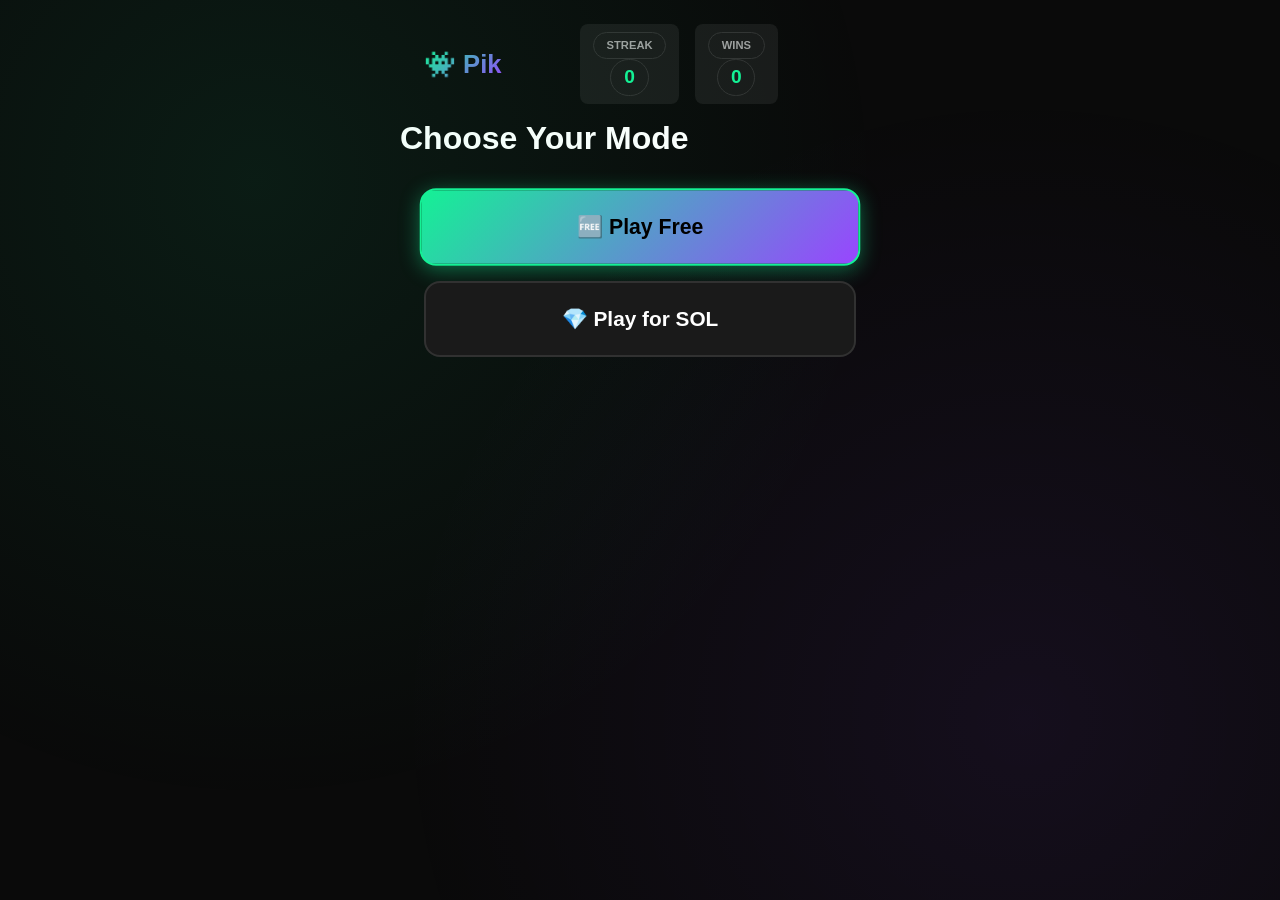
<file: index.html>
<!DOCTYPE html>
<html lang="en">
<head>
  <meta charset="UTF-8">
  <meta name="viewport" content="width=device-width, initial-scale=1.0">
  <meta http-equiv="Cache-Control" content="no-cache, no-store, must-revalidate">
  <meta http-equiv="Pragma" content="no-cache">
  <meta http-equiv="Expires" content="0">
  <title>Pik - Pro Animated Fighters</title>
  <link rel="stylesheet" href="styles.css?v=3">
  <link rel="stylesheet" href="fighting.css?v=3">
  <link rel="stylesheet" href="pro-sprites.css?v=3">
</head>
<body>
  <!-- Header -->
  <header>
    <div class="logo">👾 Pik</div>
    <div class="stats">
      <div class="stat">
        <span class="stat-label">Streak</span>
        <span class="stat-value" id="streak-count">0</span>
      </div>
      <div class="stat">
        <span class="stat-label">Wins</span>
        <span class="stat-value" id="wins-count">0</span>
      </div>
    </div>
    <div class="wallet-info" id="wallet-status"></div>
  </header>

  <!-- Mode Selection Screen -->
  <div id="mode-selection-screen" class="screen active">
    <h1>Choose Your Mode</h1>
    <div class="mode-buttons">
      <button id="mode-free" class="mode-btn active">
        🆓 Play Free
      </button>
      <button id="mode-sol" class="mode-btn">
        💎 Play for SOL
      </button>
    </div>
  </div>

  <!-- Timeframe Selection Screen -->
  <div id="timeframe-selection-screen" class="screen">
    <h2>Select Timeframe</h2>
    <div id="pool-info" class="pool-info">Free Play</div>
    <div class="timeframe-grid">
      <button class="timeframe-btn" data-minutes="1">
        <div class="time">1 min</div>
        <div class="buy-in">0.05 SOL</div>
      </button>
      <button class="timeframe-btn" data-minutes="5">
        <div class="time">5 min</div>
        <div class="buy-in">0.1 SOL</div>
      </button>
      <button class="timeframe-btn" data-minutes="15">
        <div class="time">15 min</div>
        <div class="buy-in">0.25 SOL</div>
      </button>
      <button class="timeframe-btn" data-minutes="30">
        <div class="time">30 min</div>
        <div class="buy-in">0.5 SOL</div>
      </button>
      <button class="timeframe-btn" data-minutes="60">
        <div class="time">1 hour</div>
        <div class="buy-in">1.0 SOL</div>
      </button>
    </div>
  </div>

  <!-- Coin Selection Screen -->
  <div id="coin-selection-screen" class="screen">
    <h2>Pick Your Coin</h2>
    <p class="warning">⚠️ First tap locks - no changes allowed!</p>
    <div id="coin-grid" class="coin-grid"></div>
  </div>

  <!-- Active Game Screen -->
  <div id="active-game-screen" class="screen">
    <div class="game-header">
      <h2>🐸 PEPE BATTLE 🐸</h2>
      <div id="countdown-timer" class="countdown-timer">0:00</div>
    </div>
    
    <!-- FIGHTING ARENA -->
    <div id="race-display" class="race-display"></div>
  </div>

  <!-- Results Screen -->
  <div id="results-screen" class="screen">
    <h2>RESULTS</h2>
    <div id="result-text" class="result-text"></div>
    
    <div class="rankings-container">
      <h3>Final Rankings</h3>
      <div id="rankings-list"></div>
    </div>
    
    <button id="play-again-btn" class="btn-primary">Play Again</button>
  </div>

  <script src="game.js?v=3"></script>
</body>
</html>
</file>
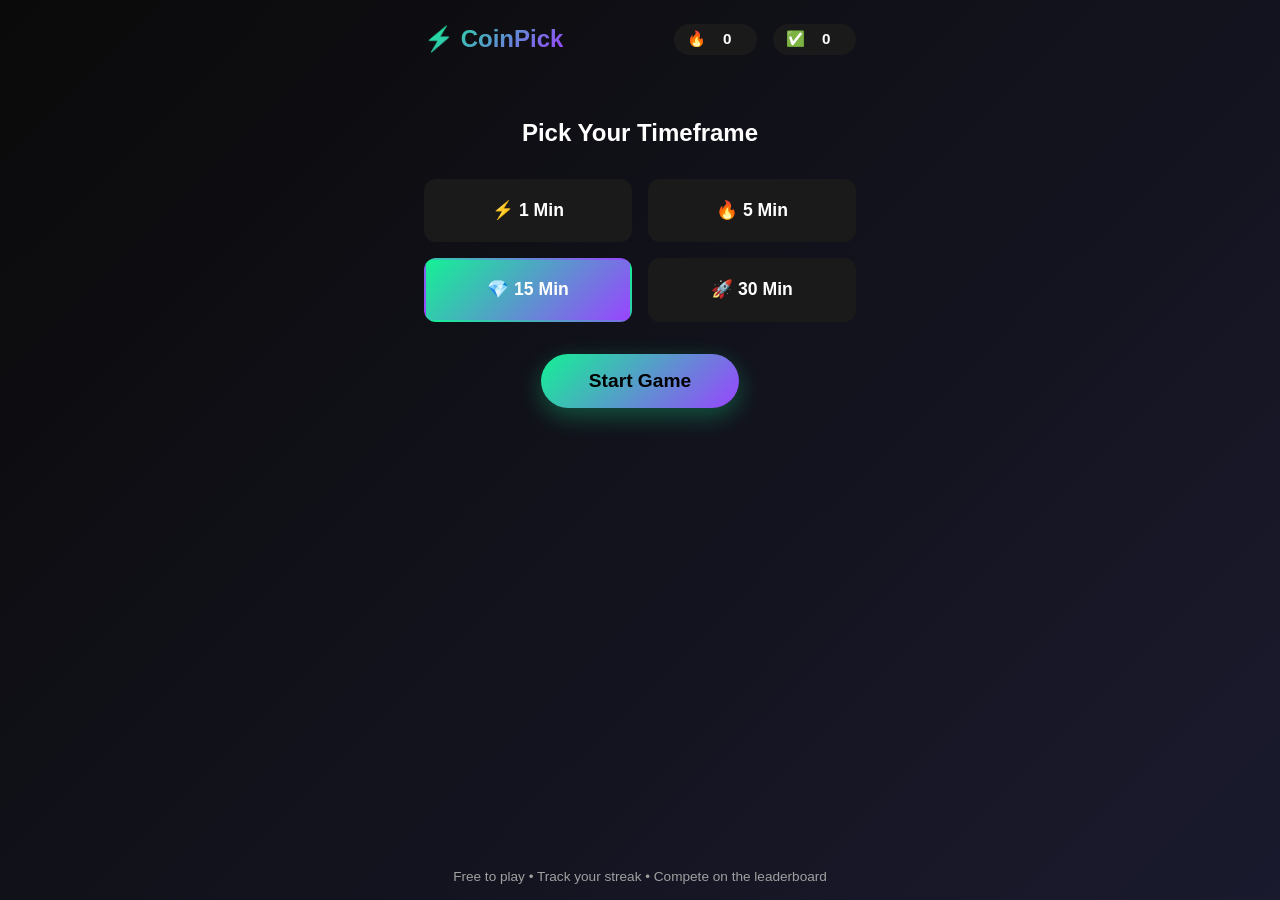
<file: public/index.html>
<!DOCTYPE html>
<html lang="en">
<head>
    <meta charset="UTF-8">
    <meta name="viewport" content="width=device-width, initial-scale=1.0, maximum-scale=1.0, user-scalable=no">
    <title>CoinPick - Crypto Prediction Game</title>
    <meta name="description" content="Pick the crypto with the biggest % gain. Quick rounds, instant results.">
    <meta name="theme-color" content="#14F195">
    <link rel="manifest" href="manifest.json">
    <link rel="stylesheet" href="styles.css">
</head>
<body>
    <!-- Game Container -->
    <div id="app">
        <!-- Header -->
        <header class="header">
            <div class="logo">⚡ CoinPick</div>
            <div class="stats">
                <span class="streak">🔥 <span id="streak">0</span></span>
                <span class="wins">✅ <span id="wins">0</span></span>
            </div>
        </header>

        <!-- Main Game Area -->
        <main class="game">
            <!-- Mode Selection -->
            <div id="modeSelect" class="mode-select">
                <h2>Pick Your Timeframe</h2>
                <div class="mode-buttons">
                    <button class="mode-btn" data-minutes="1">⚡ 1 Min</button>
                    <button class="mode-btn" data-minutes="5">🔥 5 Min</button>
                    <button class="mode-btn active" data-minutes="15">💎 15 Min</button>
                    <button class="mode-btn" data-minutes="30">🚀 30 Min</button>
                </div>
                <button id="startGame" class="start-btn">Start Game</button>
            </div>

            <!-- Active Game -->
            <div id="gameActive" class="game-active hidden">
                <!-- Timer -->
                <div class="timer-container">
                    <div class="timer-label">Time Remaining</div>
                    <div class="timer" id="timer">15:00</div>
                    <div class="progress-bar">
                        <div class="progress-fill" id="progressFill"></div>
                    </div>
                </div>

                <!-- Instruction -->
                <div class="instruction">
                    Pick the coin with the <strong>biggest % gain</strong>
                </div>

                <!-- Coin Grid -->
                <div class="coin-grid" id="coinGrid">
                    <!-- Coins will be inserted here -->
                </div>

                <!-- Cancel Button -->
                <button id="cancelGame" class="cancel-btn">Cancel Game</button>
            </div>

            <!-- Results Screen -->
            <div id="results" class="results hidden">
                <div class="result-icon" id="resultIcon">🎉</div>
                <div class="result-text" id="resultText">You Won!</div>
                <div class="result-details">
                    <div class="winning-coin" id="winningCoin"></div>
                    <div class="price-changes" id="priceChanges"></div>
                </div>
                <button id="playAgain" class="play-again-btn">Play Again</button>
                <button id="viewLeaderboard" class="secondary-btn">Leaderboard</button>
            </div>

            <!-- Leaderboard -->
            <div id="leaderboard" class="leaderboard hidden">
                <h2>🏆 Leaderboard</h2>
                <div class="leaderboard-list" id="leaderboardList">
                    <!-- Leaderboard entries -->
                </div>
                <button id="backToGame" class="secondary-btn">Back to Game</button>
            </div>
        </main>

        <!-- Footer -->
        <footer class="footer">
            <p>Free to play • Track your streak • Compete on the leaderboard</p>
        </footer>
    </div>

    <script src="game.js"></script>
</body>
</html>
</file>
<file: styles.css>
* {
    margin: 0;
    padding: 0;
    box-sizing: border-box;
}

:root {
    --solana-green: #14F195;
    --solana-purple: #9945FF;
    --dark-bg: #0a0a0a;
    --card-bg: #1a1a1a;
    --text-primary: #ffffff;
    --text-secondary: #a0a0a0;
    --success: #00ff88;
    --error: #ff4444;
    --gold: #FFD700;
}

body {
    font-family: -apple-system, BlinkMacSystemFont, 'Segoe UI', Roboto, sans-serif;
    background: var(--dark-bg);
    color: var(--text-primary);
    min-height: 100vh;
    -webkit-font-smoothing: antialiased;
    overflow-x: hidden;
}

/* Animated background */
body::before {
    content: '';
    position: fixed;
    top: 0;
    left: 0;
    width: 100%;
    height: 100%;
    background: 
        radial-gradient(circle at 20% 20%, rgba(20, 241, 149, 0.08) 0%, transparent 50%),
        radial-gradient(circle at 80% 80%, rgba(153, 69, 255, 0.08) 0%, transparent 50%);
    pointer-events: none;
    z-index: 0;
    animation: bgPulse 4s ease-in-out infinite alternate;
}

@keyframes bgPulse {
    0% { opacity: 0.5; }
    100% { opacity: 1; }
}

body > * {
    max-width: 600px;
    margin: 0 auto;
}

@media (min-width: 768px) {
    body > * {
        max-width: 480px;
    }
}

/* Confetti Canvas */
#confetti {
    position: fixed;
    top: 0;
    left: 0;
    width: 100%;
    height: 100%;
    pointer-events: none;
    z-index: 100;
}

/* Header */
.header {
    display: flex;
    justify-content: space-between;
    align-items: center;
    padding: 1.5rem 1.5rem 1rem;
}

.logo {
    font-size: 1.6rem;
    font-weight: 800;
    background: linear-gradient(135deg, var(--solana-green), var(--solana-purple));
    -webkit-background-clip: text;
    -webkit-text-fill-color: transparent;
    background-clip: text;
    animation: logoGlow 2s ease-in-out infinite alternate;
}

@keyframes logoGlow {
    0% { filter: brightness(1); }
    100% { filter: brightness(1.3); }
}

.stats {
    display: flex;
    gap: 0.8rem;
    font-size: 0.95rem;
}

.stats span {
    background: var(--card-bg);
    padding: 0.4rem 0.8rem;
    border-radius: 20px;
    font-weight: 600;
    border: 1px solid #333;
    transition: all 0.3s;
}

.stats .streak {
    animation: none;
}

.stats .streak.on-fire {
    border-color: #ff6600;
    background: rgba(255, 102, 0, 0.15);
    animation: fireGlow 0.5s ease-in-out infinite alternate;
}

@keyframes fireGlow {
    0% { box-shadow: 0 0 5px rgba(255, 102, 0, 0.3); }
    100% { box-shadow: 0 0 15px rgba(255, 102, 0, 0.6); }
}

/* Main Game */
.game {
    flex: 1;
    padding: 1rem 1.5rem 2rem;
}

/* Mode Select */
.mode-select {
    text-align: center;
    padding: 2rem 0;
    animation: fadeInUp 0.4s;
}

.mode-select h2 {
    font-size: 1.5rem;
    margin-bottom: 0.5rem;
}

.mode-select .subtitle {
    color: var(--text-secondary);
    margin-bottom: 2rem;
    font-size: 0.95rem;
}

.mode-buttons {
    display: grid;
    grid-template-columns: repeat(2, 1fr);
    gap: 1rem;
    margin-bottom: 2rem;
}

.mode-btn {
    background: var(--card-bg);
    border: 2px solid #333;
    color: var(--text-primary);
    padding: 1.2rem;
    border-radius: 16px;
    font-size: 1.1rem;
    font-weight: 600;
    cursor: pointer;
    transition: all 0.2s;
    position: relative;
    overflow: hidden;
}

.mode-btn::after {
    content: '';
    position: absolute;
    top: 50%;
    left: 50%;
    width: 0;
    height: 0;
    background: rgba(20, 241, 149, 0.1);
    border-radius: 50%;
    transform: translate(-50%, -50%);
    transition: width 0.4s, height 0.4s;
}

.mode-btn:active::after {
    width: 300px;
    height: 300px;
}

.mode-btn:hover {
    transform: translateY(-3px);
    border-color: var(--solana-green);
    box-shadow: 0 8px 20px rgba(20, 241, 149, 0.15);
}

.mode-btn.active {
    background: linear-gradient(135deg, var(--solana-green), var(--solana-purple));
    border-color: transparent;
    color: #000;
    transform: scale(1.02);
    box-shadow: 0 8px 30px rgba(20, 241, 149, 0.3);
}

.start-btn {
    background: linear-gradient(135deg, var(--solana-green), var(--solana-purple));
    border: none;
    color: #000;
    font-weight: 800;
    font-size: 1.3rem;
    padding: 1.2rem 3rem;
    border-radius: 50px;
    cursor: pointer;
    transition: all 0.2s;
    box-shadow: 0 8px 30px rgba(20, 241, 149, 0.4);
    position: relative;
    overflow: hidden;
    text-transform: uppercase;
    letter-spacing: 1px;
}

.start-btn::before {
    content: '';
    position: absolute;
    top: -50%;
    left: -50%;
    width: 200%;
    height: 200%;
    background: linear-gradient(transparent, rgba(255,255,255,0.2), transparent);
    transform: rotate(45deg);
    animation: shimmer 2s infinite;
}

@keyframes shimmer {
    0% { transform: translateX(-100%) rotate(45deg); }
    100% { transform: translateX(100%) rotate(45deg); }
}

.start-btn:hover {
    transform: translateY(-3px) scale(1.02);
    box-shadow: 0 12px 40px rgba(20, 241, 149, 0.5);
}

.start-btn:active {
    transform: scale(0.97);
}

/* Active Game */
.game-active {
    animation: fadeInUp 0.3s;
}

.timer-container {
    background: var(--card-bg);
    padding: 1.5rem;
    border-radius: 20px;
    margin-bottom: 1.5rem;
    text-align: center;
    border: 1px solid #333;
    position: relative;
    overflow: hidden;
}

.timer-label {
    color: var(--text-secondary);
    font-size: 0.85rem;
    margin-bottom: 0.5rem;
    text-transform: uppercase;
    letter-spacing: 2px;
}

.timer {
    font-size: 3.5rem;
    font-weight: 800;
    font-variant-numeric: tabular-nums;
    background: linear-gradient(135deg, var(--solana-green), var(--solana-purple));
    -webkit-background-clip: text;
    -webkit-text-fill-color: transparent;
    background-clip: text;
    transition: all 0.3s;
}

.timer.urgent {
    animation: timerPulse 0.5s ease-in-out infinite;
}

@keyframes timerPulse {
    0%, 100% { transform: scale(1); }
    50% { transform: scale(1.05); }
}

.timer.critical {
    animation: timerShake 0.3s ease-in-out infinite;
    background: linear-gradient(135deg, var(--error), #ff8800);
    -webkit-background-clip: text;
    background-clip: text;
}

@keyframes timerShake {
    0%, 100% { transform: translateX(0); }
    25% { transform: translateX(-3px); }
    75% { transform: translateX(3px); }
}

.progress-bar {
    width: 100%;
    height: 8px;
    background: #222;
    border-radius: 10px;
    overflow: hidden;
    margin-top: 1rem;
}

.progress-fill {
    height: 100%;
    background: linear-gradient(90deg, var(--solana-green), var(--solana-purple));
    transition: width 1s linear;
    border-radius: 10px;
    position: relative;
}

.progress-fill::after {
    content: '';
    position: absolute;
    right: 0;
    top: 0;
    width: 20px;
    height: 100%;
    background: rgba(255,255,255,0.4);
    filter: blur(4px);
    animation: progressGlow 1s ease-in-out infinite;
}

@keyframes progressGlow {
    0%, 100% { opacity: 0.5; }
    50% { opacity: 1; }
}

.instruction {
    text-align: center;
    font-size: 1.1rem;
    margin-bottom: 1.5rem;
    color: var(--text-secondary);
}

.instruction strong {
    color: var(--solana-green);
    text-shadow: 0 0 10px rgba(20, 241, 149, 0.3);
}

/* Coin Grid */
.coin-grid {
    display: grid;
    grid-template-columns: repeat(2, 1fr);
    gap: 1rem;
    margin-bottom: 2rem;
}

.coin-card {
    background: var(--card-bg);
    border: 2px solid #333;
    border-radius: 20px;
    padding: 1.5rem 1rem;
    cursor: pointer;
    transition: all 0.25s cubic-bezier(0.4, 0, 0.2, 1);
    text-align: center;
    position: relative;
    overflow: hidden;
}

.coin-card::before {
    content: '';
    position: absolute;
    top: 0;
    left: 0;
    width: 100%;
    height: 100%;
    background: linear-gradient(135deg, transparent 0%, rgba(20, 241, 149, 0.05) 100%);
    opacity: 0;
    transition: opacity 0.3s;
}

.coin-card:hover::before {
    opacity: 1;
}

.coin-card:hover {
    transform: translateY(-6px) scale(1.02);
    border-color: rgba(20, 241, 149, 0.5);
    box-shadow: 0 12px 30px rgba(20, 241, 149, 0.15);
}

.coin-card:active {
    transform: scale(0.96);
}

.coin-card.selected {
    background: linear-gradient(135deg, rgba(20, 241, 149, 0.12), rgba(153, 69, 255, 0.12));
    border-color: var(--solana-green);
    box-shadow: 
        0 0 20px rgba(20, 241, 149, 0.3),
        0 0 60px rgba(20, 241, 149, 0.1),
        inset 0 0 30px rgba(20, 241, 149, 0.05);
    animation: selectedPulse 1.5s ease-in-out infinite;
}

@keyframes selectedPulse {
    0%, 100% { box-shadow: 0 0 20px rgba(20, 241, 149, 0.3), 0 0 60px rgba(20, 241, 149, 0.1); }
    50% { box-shadow: 0 0 30px rgba(20, 241, 149, 0.5), 0 0 80px rgba(20, 241, 149, 0.2); }
}

.coin-card.correct {
    background: linear-gradient(135deg, rgba(0, 255, 136, 0.2), rgba(0, 255, 136, 0.1));
    border-color: var(--success);
    animation: winnerGlow 0.6s ease-in-out infinite alternate;
}

@keyframes winnerGlow {
    0% { box-shadow: 0 0 20px rgba(0, 255, 136, 0.3); }
    100% { box-shadow: 0 0 40px rgba(0, 255, 136, 0.6); }
}

.coin-card.wrong {
    background: rgba(255, 68, 68, 0.1);
    border-color: var(--error);
    opacity: 0.5;
}

.coin-symbol {
    font-size: 2.5rem;
    margin-bottom: 0.5rem;
    transition: transform 0.3s;
}

.coin-card:hover .coin-symbol {
    transform: scale(1.15) rotate(5deg);
}

.coin-card.selected .coin-symbol {
    animation: coinBounce 0.6s;
}

@keyframes coinBounce {
    0% { transform: scale(1); }
    30% { transform: scale(1.3); }
    50% { transform: scale(0.9); }
    70% { transform: scale(1.1); }
    100% { transform: scale(1); }
}

.coin-name {
    font-size: 1.2rem;
    font-weight: 700;
    margin-bottom: 0.3rem;
}

.coin-price {
    font-size: 0.85rem;
    color: var(--text-secondary);
    margin-bottom: 0.3rem;
    font-variant-numeric: tabular-nums;
}

.coin-change {
    font-size: 1.1rem;
    font-weight: 700;
    font-variant-numeric: tabular-nums;
    transition: all 0.3s;
}

.coin-change.positive {
    color: var(--success);
    text-shadow: 0 0 10px rgba(0, 255, 136, 0.3);
}

.coin-change.negative {
    color: var(--error);
    text-shadow: 0 0 10px rgba(255, 68, 68, 0.3);
}

.coin-change.flash-green {
    animation: flashGreen 0.4s;
}

.coin-change.flash-red {
    animation: flashRed 0.4s;
}

@keyframes flashGreen {
    0% { transform: scale(1); }
    50% { transform: scale(1.3); color: #00ff88; text-shadow: 0 0 20px rgba(0, 255, 136, 0.8); }
    100% { transform: scale(1); }
}

@keyframes flashRed {
    0% { transform: scale(1); }
    50% { transform: scale(1.3); color: #ff4444; text-shadow: 0 0 20px rgba(255, 68, 68, 0.8); }
    100% { transform: scale(1); }
}

.cancel-btn {
    width: 100%;
    background: transparent;
    border: 2px solid #333;
    color: var(--text-secondary);
    padding: 0.8rem;
    border-radius: 12px;
    cursor: pointer;
    font-size: 1rem;
    transition: all 0.2s;
}

.cancel-btn:hover {
    border-color: var(--error);
    color: var(--error);
}

/* Results */
.results {
    text-align: center;
    padding: 2rem 0;
    animation: fadeInUp 0.4s;
}

.result-icon {
    font-size: 6rem;
    margin-bottom: 0.5rem;
}

.result-icon.win {
    animation: winCelebrate 0.8s cubic-bezier(0.4, 0, 0.2, 1);
}

@keyframes winCelebrate {
    0% { transform: scale(0) rotate(-180deg); opacity: 0; }
    50% { transform: scale(1.2) rotate(10deg); }
    70% { transform: scale(0.95) rotate(-5deg); }
    100% { transform: scale(1) rotate(0); opacity: 1; }
}

.result-icon.lose {
    animation: loseDrop 0.6s;
}

@keyframes loseDrop {
    0% { transform: translateY(-50px); opacity: 0; }
    60% { transform: translateY(10px); }
    100% { transform: translateY(0); opacity: 1; }
}

.result-text {
    font-size: 2.2rem;
    font-weight: 800;
    margin-bottom: 0.5rem;
}

.result-text.win {
    background: linear-gradient(135deg, var(--success), var(--gold));
    -webkit-background-clip: text;
    -webkit-text-fill-color: transparent;
    background-clip: text;
    animation: textGlow 1s ease-in-out infinite alternate;
}

@keyframes textGlow {
    0% { filter: brightness(1); }
    100% { filter: brightness(1.3); }
}

.result-streak {
    font-size: 1.2rem;
    color: var(--gold);
    margin-bottom: 1.5rem;
    animation: fadeInUp 0.6s 0.3s both;
}

.result-details {
    background: var(--card-bg);
    border-radius: 20px;
    padding: 1.5rem;
    margin-bottom: 2rem;
    border: 1px solid #333;
    animation: fadeInUp 0.5s 0.2s both;
}

.winning-coin {
    font-size: 1.1rem;
    margin-bottom: 1rem;
    padding-bottom: 1rem;
    border-bottom: 1px solid #333;
}

.price-changes {
    display: flex;
    flex-direction: column;
    gap: 0.5rem;
}

.price-change-item {
    display: flex;
    justify-content: space-between;
    align-items: center;
    padding: 0.6rem 0.8rem;
    background: rgba(255, 255, 255, 0.03);
    border-radius: 10px;
    transition: all 0.3s;
}

.price-change-item:first-child {
    background: rgba(20, 241, 149, 0.08);
    border: 1px solid rgba(20, 241, 149, 0.2);
}

.play-again-btn {
    background: linear-gradient(135deg, var(--solana-green), var(--solana-purple));
    border: none;
    color: #000;
    font-weight: 800;
    font-size: 1.2rem;
    padding: 1.1rem 2.5rem;
    border-radius: 50px;
    cursor: pointer;
    margin-bottom: 1rem;
    width: 100%;
    transition: all 0.2s;
    text-transform: uppercase;
    letter-spacing: 1px;
    position: relative;
    overflow: hidden;
}

.play-again-btn::before {
    content: '';
    position: absolute;
    top: -50%;
    left: -50%;
    width: 200%;
    height: 200%;
    background: linear-gradient(transparent, rgba(255,255,255,0.2), transparent);
    transform: rotate(45deg);
    animation: shimmer 2s infinite;
}

.play-again-btn:hover {
    transform: translateY(-3px);
    box-shadow: 0 12px 40px rgba(20, 241, 149, 0.4);
}

.secondary-btn {
    background: transparent;
    border: 2px solid var(--solana-green);
    color: var(--solana-green);
    font-weight: 600;
    padding: 0.8rem 2rem;
    border-radius: 50px;
    cursor: pointer;
    width: 100%;
    transition: all 0.2s;
    font-size: 1rem;
}

.secondary-btn:hover {
    background: rgba(20, 241, 149, 0.1);
    transform: translateY(-2px);
}

/* Leaderboard */
.leaderboard {
    animation: fadeInUp 0.4s;
}

.leaderboard h2 {
    text-align: center;
    font-size: 1.8rem;
    margin-bottom: 1.5rem;
}

.leaderboard-list {
    background: var(--card-bg);
    border-radius: 20px;
    padding: 0.5rem;
    margin-bottom: 1.5rem;
    border: 1px solid #333;
}

.leaderboard-item {
    display: flex;
    justify-content: space-between;
    align-items: center;
    padding: 1rem;
    border-bottom: 1px solid #222;
    transition: background 0.2s;
}

.leaderboard-item:last-child {
    border-bottom: none;
}

.leaderboard-item:hover {
    background: rgba(255,255,255,0.03);
}

.leaderboard-rank {
    font-size: 1.3rem;
    width: 40px;
}

.leaderboard-name {
    flex: 1;
    font-weight: 500;
}

.leaderboard-score {
    font-weight: 700;
    color: var(--solana-green);
    font-size: 1.1rem;
}

/* Footer */
.footer {
    padding: 1rem;
    text-align: center;
    color: #555;
    font-size: 0.8rem;
}

/* Screen shake effect */
.screen-shake {
    animation: screenShake 0.4s;
}

@keyframes screenShake {
    0%, 100% { transform: translateX(0); }
    20% { transform: translateX(-8px); }
    40% { transform: translateX(8px); }
    60% { transform: translateX(-5px); }
    80% { transform: translateX(5px); }
}

/* Utilities */
.hidden {
    display: none !important;
}

/* Animations */
@keyframes fadeInUp {
    from {
        opacity: 0;
        transform: translateY(20px);
    }
    to {
        opacity: 1;
        transform: translateY(0);
    }
}

/* Mobile */
@media (max-width: 375px) {
    .timer {
        font-size: 2.8rem;
    }
    .coin-grid {
        gap: 0.75rem;
    }
    .coin-card {
        padding: 1rem 0.8rem;
    }
}

/* Race Display - Horizontal Bars */
.race-display {
    display: flex;
    flex-direction: column;
    gap: 0.8rem;
    padding: 1rem;
    max-height: 70vh;
    overflow-y: auto;
}

.race-row {
    display: grid;
    grid-template-columns: 70px 1fr 80px;
    align-items: center;
    gap: 0.8rem;
    padding: 0.8rem;
    background: var(--card-bg);
    border-radius: 12px;
    transition: all 0.3s ease;
}

.race-row.selected-coin {
    background: linear-gradient(135deg, rgba(20, 241, 149, 0.15), rgba(153, 69, 255, 0.15));
    border: 2px solid var(--solana-green);
    box-shadow: 0 0 20px rgba(20, 241, 149, 0.3);
    animation: selectedPulse 1.5s ease-in-out infinite;
}

@keyframes selectedPulse {
    0%, 100% { transform: scale(1); }
    50% { transform: scale(1.02); }
}

.race-coin-info {
    display: flex;
    align-items: center;
    gap: 0.5rem;
    font-weight: 600;
}

.race-rank {
    font-size: 1.2rem;
    min-width: 28px;
}

.race-symbol {
    font-size: 1.1rem;
    font-weight: 700;
}

.race-bar-container {
    position: relative;
    height: 24px;
    background: rgba(255, 255, 255, 0.05);
    border-radius: 12px;
    overflow: hidden;
}

.race-bar {
    height: 100%;
    width: 0%;
    border-radius: 12px;
    transition: width 0.5s ease, background 0.3s ease;
    box-shadow: 0 0 10px currentColor;
}

.race-change {
    font-size: 1rem;
    font-weight: 700;
    text-align: right;
}

/* Mode Selection */
.mode-buttons {
    display: flex;
    flex-direction: column;
    gap: 1rem;
    padding: 2rem 1.5rem;
}

.mode-btn {
    padding: 1.5rem;
    font-size: 1.3rem;
    font-weight: 700;
    border: 2px solid rgba(255, 255, 255, 0.1);
    border-radius: 16px;
    background: var(--card-bg);
    color: var(--text-primary);
    cursor: pointer;
    transition: all 0.3s ease;
}

.mode-btn:hover {
    transform: translateY(-2px);
    border-color: var(--solana-green);
}

.mode-btn.active {
    background: linear-gradient(135deg, var(--solana-green), var(--solana-purple));
    border-color: var(--solana-green);
    box-shadow: 0 4px 20px rgba(20, 241, 149, 0.4);
}

/* Timeframe Grid */
.timeframe-grid {
    display: grid;
    grid-template-columns: 1fr 1fr;
    gap: 1rem;
    padding: 1.5rem;
}

.timeframe-btn {
    padding: 1.5rem 1rem;
    background: var(--card-bg);
    border: 2px solid rgba(255, 255, 255, 0.1);
    border-radius: 16px;
    cursor: pointer;
    transition: all 0.3s ease;
}

.timeframe-btn:hover {
    transform: scale(1.05);
    border-color: var(--solana-green);
}

.timeframe-btn .time {
    font-size: 1.4rem;
    font-weight: 700;
    color: var(--solana-green);
    margin-bottom: 0.5rem;
}

.timeframe-btn .buy-in {
    font-size: 0.9rem;
    color: var(--text-secondary);
}

.pool-info {
    text-align: center;
    font-size: 1.1rem;
    color: var(--solana-green);
    padding: 1rem;
    font-weight: 600;
}

/* Warning Message */
.warning {
    text-align: center;
    color: #ff9500;
    font-size: 0.95rem;
    padding: 0 1.5rem 1rem;
    font-weight: 600;
}

/* Countdown Timer */
.countdown-timer {
    font-size: 3rem;
    font-weight: 800;
    text-align: center;
    background: linear-gradient(135deg, var(--solana-green), var(--solana-purple));
    -webkit-background-clip: text;
    -webkit-text-fill-color: transparent;
    background-clip: text;
    padding: 1rem 0;
}

.countdown-timer.pulse {
    animation: timerPulse 0.5s ease-in-out infinite;
}

@keyframes timerPulse {
    0%, 100% { transform: scale(1); }
    50% { transform: scale(1.1); }
}

/* Results Screen */
.result-text {
    text-align: center;
    font-size: 1.5rem;
    font-weight: 700;
    padding: 2rem 1.5rem;
}

.rankings-container {
    padding: 1rem 1.5rem;
}

.rankings-container h3 {
    text-align: center;
    margin-bottom: 1rem;
    color: var(--text-secondary);
}

.ranking-row {
    display: flex;
    justify-content: space-between;
    padding: 0.8rem;
    margin-bottom: 0.5rem;
    background: var(--card-bg);
    border-radius: 8px;
}

.ranking-row.user-pick {
    background: linear-gradient(135deg, rgba(20, 241, 149, 0.15), rgba(153, 69, 255, 0.15));
    border: 2px solid var(--solana-green);
    font-weight: 700;
}

/* Wallet Status */
.wallet-info {
    font-size: 0.85rem;
    color: var(--solana-green);
    font-weight: 600;
}

/* Screen Management */
.screen {
    display: none;
    flex: 1;
}

.screen.active {
    display: flex;
    flex-direction: column;
}

/* Header Updates */
header {
    display: flex;
    justify-content: space-between;
    align-items: center;
    padding: 1.5rem 1.5rem 1rem;
}

.stats {
    display: flex;
    gap: 1rem;
}

.stat {
    display: flex;
    flex-direction: column;
    align-items: center;
    background: var(--card-bg);
    padding: 0.5rem 0.8rem;
    border-radius: 8px;
}

.stat-label {
    font-size: 0.7rem;
    color: var(--text-secondary);
    text-transform: uppercase;
}

.stat-value {
    font-size: 1.2rem;
    font-weight: 700;
    color: var(--solana-green);
}

/* Button Primary */
.btn-primary {
    margin: 2rem 1.5rem;
    padding: 1.2rem;
    font-size: 1.2rem;
    font-weight: 700;
    background: linear-gradient(135deg, var(--solana-green), var(--solana-purple));
    border: none;
    border-radius: 12px;
    color: var(--text-primary);
    cursor: pointer;
    transition: transform 0.2s ease;
}

.btn-primary:hover {
    transform: scale(1.05);
}

/* Game Header */
.game-header {
    padding: 1rem 1.5rem;
    text-align: center;
}

.game-header h2 {
    font-size: 1.8rem;
    margin-bottom: 0.5rem;
    background: linear-gradient(135deg, var(--solana-green), var(--solana-purple));
    -webkit-background-clip: text;
    -webkit-text-fill-color: transparent;
    background-clip: text;
}

/* Coin Grid */
.coin-grid {
    display: grid;
    grid-template-columns: repeat(2, 1fr);
    gap: 1.5rem;
    padding: 2rem 1.5rem;
    max-width: 500px;
    margin: 0 auto;
}

.coin-card {
    padding: 2rem 1.5rem;
    background: var(--card-bg);
    border: 2px solid rgba(255, 255, 255, 0.1);
    border-radius: 20px;
    cursor: pointer;
    transition: all 0.3s ease;
    text-align: center;
    min-height: 120px;
    display: flex;
    flex-direction: column;
    justify-content: center;
}

.coin-card:hover {
    transform: translateY(-4px);
    border-color: var(--solana-green);
    box-shadow: 0 4px 20px rgba(20, 241, 149, 0.3);
}

.coin-card.selected {
    background: linear-gradient(135deg, rgba(20, 241, 149, 0.2), rgba(153, 69, 255, 0.2));
    border-color: var(--solana-green);
    box-shadow: 0 0 30px rgba(20, 241, 149, 0.5);
    animation: selectedGlow 1s ease-in-out infinite;
}

@keyframes selectedGlow {
    0%, 100% { box-shadow: 0 0 30px rgba(20, 241, 149, 0.5); }
    50% { box-shadow: 0 0 40px rgba(20, 241, 149, 0.7); }
}

.coin-symbol {
    font-size: 1.8rem;
    font-weight: 800;
    margin-bottom: 0.3rem;
    letter-spacing: 1px;
}

.coin-name {
    font-size: 1rem;
    color: var(--text-secondary);
    font-weight: 600;
}

/* 8-bit Horse Racing Track */
.race-track {
    position: relative;
    width: 100%;
    height: 60px;
    margin: 1rem 0;
    padding: 0 1rem;
    background: linear-gradient(to bottom, 
        transparent 0%, 
        transparent 35%, 
        rgba(20, 241, 149, 0.1) 35%, 
        rgba(20, 241, 149, 0.15) 50%, 
        rgba(20, 241, 149, 0.1) 65%, 
        transparent 65%);
    border-radius: 8px;
    overflow: visible;
}

.track-line {
    position: absolute;
    top: 50%;
    left: 0;
    right: 0;
    height: 2px;
    background: repeating-linear-gradient(
        to right,
        var(--solana-green) 0px,
        var(--solana-green) 10px,
        transparent 10px,
        transparent 20px
    );
    transform: translateY(-50%);
    opacity: 0.3;
}

.horse {
    position: absolute;
    top: 50%;
    left: 5%;
    transform: translate(0, -50%);
    font-size: 2.5rem;
    filter: drop-shadow(0 0 10px var(--solana-green));
    animation: horseGallop 0.3s steps(2) infinite;
    transition: left 0.3s linear;
    z-index: 10;
    will-change: left;
}

@keyframes horseGallop {
    0% { transform: translate(0, -50%) rotate(-3deg) scale(1); }
    50% { transform: translate(0, -50%) rotate(3deg) scale(1.05); }
    100% { transform: translate(0, -50%) rotate(-3deg) scale(1); }
}

.finish-line {
    position: absolute;
    top: 50%;
    right: 5%;
    transform: translateY(-50%);
    font-size: 2rem;
    animation: finishPulse 1s ease-in-out infinite;
}

@keyframes finishPulse {
    0%, 100% { transform: translateY(-50%) scale(1); }
    50% { transform: translateY(-50%) scale(1.2); }
}

/* Horse speeds up in final 10 seconds */
.horse.sprint {
    animation: horseGallop 0.1s steps(2) infinite, horseBounce 0.2s ease-in-out infinite;
    filter: drop-shadow(0 0 20px var(--solana-green)) drop-shadow(0 0 30px var(--solana-purple));
}

@keyframes horseBounce {
    0%, 100% { transform: translate(0, -50%) scale(1.1); }
    50% { transform: translate(0, -60%) scale(1.15); }
}

/* Pepe on Coin Cards */
.coin-pepe {
    font-size: 3.5rem;
    margin-bottom: 0.5rem;
    animation: coinPepeHover 2s ease-in-out infinite;
}

@keyframes coinPepeHover {
    0%, 100% { transform: translateY(0) rotate(-5deg); }
    50% { transform: translateY(-5px) rotate(5deg); }
}

.coin-card:hover .coin-pepe {
    animation: coinPepeExcited 0.5s ease-in-out infinite;
}

@keyframes coinPepeExcited {
    0%, 100% { transform: scale(1) rotate(-10deg); }
    25% { transform: scale(1.1) rotate(10deg); }
    50% { transform: scale(1.15) rotate(-10deg); }
    75% { transform: scale(1.1) rotate(10deg); }
}

.coin-card.selected .coin-pepe {
    animation: coinPepeSelected 0.6s ease-in-out infinite;
    filter: brightness(1.3) drop-shadow(0 0 20px currentColor);
}

@keyframes coinPepeSelected {
    0%, 100% { transform: scale(1.2) rotate(0deg); }
    50% { transform: scale(1.3) rotate(360deg); }
}
</file>
<file: fighting.css>
/* NARUTO-STYLE PEPE FIGHTING ARENA */

.battle-arena {
    position: relative;
    width: 100%;
    min-height: 500px;
    background: 
        linear-gradient(135deg, rgba(20, 241, 149, 0.05) 0%, rgba(153, 69, 255, 0.05) 100%),
        radial-gradient(circle at 50% 50%, rgba(255, 215, 0, 0.1) 0%, transparent 70%);
    border-radius: 20px;
    overflow: hidden;
    border: 2px solid rgba(255, 255, 255, 0.1);
}

/* Ground/Platform */
.battle-arena::before {
    content: '';
    position: absolute;
    bottom: 0;
    left: 0;
    right: 0;
    height: 100px;
    background: linear-gradient(to top, rgba(20, 241, 149, 0.2), transparent);
    pointer-events: none;
}

/* Fighting Background Effects */
.battle-arena::after {
    content: '';
    position: absolute;
    top: 0;
    left: 0;
    right: 0;
    bottom: 0;
    background: 
        repeating-linear-gradient(90deg, transparent 0px, rgba(255,255,255,0.02) 1px, transparent 2px, transparent 50px),
        repeating-linear-gradient(0deg, transparent 0px, rgba(255,255,255,0.02) 1px, transparent 2px, transparent 50px);
    pointer-events: none;
    animation: gridMove 20s linear infinite;
}

@keyframes gridMove {
    0% { transform: translate(0, 0); }
    100% { transform: translate(50px, 50px); }
}

/* PEPE FIGHTER */
.pepe-fighter {
    position: absolute;
    display: flex;
    flex-direction: column;
    align-items: center;
    transition: all 0.3s ease;
    z-index: 10;
}

/* Position fighters - Atari Godzilla style */
.pepe-fighter:nth-child(1) {
    bottom: 120px;
    left: 5%;
    transform: scaleX(-1); /* Face right */
}

.pepe-fighter:nth-child(2) {
    bottom: 120px;
    right: 5%;
}

.pepe-fighter:nth-child(3) {
    bottom: 60px;
    left: 25%;
    transform: scaleX(-1); /* Face right */
}

.pepe-fighter:nth-child(4) {
    bottom: 60px;
    right: 25%;
}

/* Your selected Pepe */
.pepe-fighter.your-pepe {
    filter: drop-shadow(0 0 20px var(--solana-green));
}

.pepe-fighter.your-pepe .pepe-character {
    border: 3px solid var(--solana-green);
    border-radius: 50%;
    padding: 10px;
    background: radial-gradient(circle, rgba(20, 241, 149, 0.2), transparent);
}

/* PEPE CHARACTER - Removed old emoji styling, now handled by pepe-sprites.css */
.battle-arena .pepe-character {
    /* Size handled by sprite CSS */
}

@keyframes fighterStance {
    0%, 100% { transform: translateY(0) scale(1); }
    50% { transform: translateY(-8px) scale(1.02); }
}

/* Attack/Hit/Jutsu/Winning/Losing animations now in pepe-sprites.css */

/* ENERGY BLAST PROJECTILE */
.energy-blast {
    position: absolute;
    font-size: 2rem;
    animation: blastMove 0.8s linear;
    pointer-events: none;
    z-index: 20;
}

@keyframes blastMove {
    0% { transform: translateX(0) scale(0.5) rotate(0deg); opacity: 1; }
    50% { transform: translateX(150px) scale(1) rotate(180deg); opacity: 1; }
    100% { transform: translateX(300px) scale(1.5) rotate(360deg); opacity: 0; }
}

/* IMPACT EFFECT */
.impact {
    position: absolute;
    width: 80px;
    height: 80px;
    border-radius: 50%;
    background: radial-gradient(circle, rgba(255, 215, 0, 0.8), transparent);
    animation: impactExplosion 0.4s ease-out;
    pointer-events: none;
    z-index: 25;
}

@keyframes impactExplosion {
    0% { transform: scale(0); opacity: 1; }
    50% { transform: scale(1.5); opacity: 0.8; }
    100% { transform: scale(3); opacity: 0; }
}

/* PARTICLE EFFECTS */
.particle {
    position: absolute;
    width: 8px;
    height: 8px;
    border-radius: 50%;
    pointer-events: none;
    animation: particleFly 1s ease-out;
    z-index: 15;
}

@keyframes particleFly {
    0% { transform: translate(0, 0) scale(1); opacity: 1; }
    100% { transform: translate(var(--tx), var(--ty)) scale(0); opacity: 0; }
}

/* PEPE INFO DISPLAY */
.pepe-info {
    display: flex;
    flex-direction: column;
    align-items: center;
    gap: 0.3rem;
    margin-top: 0.5rem;
    background: rgba(0, 0, 0, 0.6);
    padding: 0.5rem 0.8rem;
    border-radius: 10px;
    backdrop-filter: blur(10px);
}

.pepe-rank {
    font-size: 1.5rem;
}

.pepe-name {
    font-size: 0.9rem;
    font-weight: 800;
    letter-spacing: 1px;
}

.pepe-change {
    font-size: 0.85rem;
    font-weight: 700;
    padding: 0.2rem 0.5rem;
    background: rgba(0, 0, 0, 0.5);
    border-radius: 6px;
}

/* POWER LEVEL INDICATOR */
.power-level {
    position: absolute;
    top: -30px;
    left: 50%;
    transform: translateX(-50%);
    font-size: 0.7rem;
    font-weight: 800;
    color: var(--solana-green);
    white-space: nowrap;
    animation: powerPulse 1s ease-in-out infinite;
}

@keyframes powerPulse {
    0%, 100% { transform: translateX(-50%) scale(1); }
    50% { transform: translateX(-50%) scale(1.2); }
}

/* LEADER AURA */
.pepe-fighter.leader::before {
    content: '';
    position: absolute;
    top: 50%;
    left: 50%;
    transform: translate(-50%, -50%);
    width: 150%;
    height: 150%;
    background: radial-gradient(circle, rgba(255, 215, 0, 0.3), transparent 70%);
    border-radius: 50%;
    animation: auraExpand 2s ease-in-out infinite;
    z-index: -1;
}

@keyframes auraExpand {
    0%, 100% { transform: translate(-50%, -50%) scale(1); opacity: 0.5; }
    50% { transform: translate(-50%, -50%) scale(1.3); opacity: 0.8; }
}

/* COMBO COUNTER */
.combo-text {
    position: absolute;
    top: 20%;
    left: 50%;
    transform: translate(-50%, -50%);
    font-size: 3rem;
    font-weight: 900;
    color: #FFD700;
    text-shadow: 
        0 0 10px rgba(255, 215, 0, 0.8),
        0 0 20px rgba(255, 215, 0, 0.6),
        0 0 30px rgba(255, 215, 0, 0.4);
    animation: comboAppear 1s ease-out;
    pointer-events: none;
    z-index: 30;
}

@keyframes comboAppear {
    0% { transform: translate(-50%, -50%) scale(0) rotate(-180deg); opacity: 0; }
    50% { transform: translate(-50%, -50%) scale(1.5) rotate(10deg); opacity: 1; }
    100% { transform: translate(-50%, -50%) scale(1) rotate(0deg); opacity: 0; }
}

/* Mobile Responsive */
@media (max-width: 480px) {
    .pepe-character {
        font-size: 3rem;
    }
    
    .battle-arena {
        min-height: 400px;
    }
}
</file>
<file: pro-sprites.css>
/* PROFESSIONAL ANIMATED PEPE FIGHTERS */

.pepe-character {
    position: relative;
    width: 100px !important;
    height: 140px !important;
    font-size: 0 !important;
    filter: drop-shadow(0 8px 16px rgba(0,0,0,0.3));
    animation: professionalStance 3s ease-in-out infinite;
}

@keyframes professionalStance {
    0%, 100% { transform: translateY(0) scale(1); }
    50% { transform: translateY(-6px) scale(1.02); }
}

/* PEPE BODY - Modern Design */
.pepe-body {
    position: absolute;
    width: 100%;
    height: 100%;
    top: 0;
    left: 0;
}

/* HEAD - Smooth rounded design */
.pepe-head {
    position: absolute;
    top: 5px;
    left: 50%;
    transform: translateX(-50%);
    width: 50px;
    height: 45px;
    background: linear-gradient(145deg, #9ACD32 0%, #7CB342 100%);
    border-radius: 50% 50% 48% 48% / 60% 60% 40% 40%;
    box-shadow: 
        inset -3px -3px 6px rgba(0,0,0,0.2),
        inset 3px 3px 6px rgba(255,255,255,0.3),
        0 4px 8px rgba(0,0,0,0.2);
    z-index: 5;
}

/* EYES - Larger, expressive */
.pepe-eyes {
    position: absolute;
    top: 15px;
    left: 50%;
    transform: translateX(-50%);
    display: flex;
    gap: 12px;
    z-index: 6;
}

.pepe-eye {
    width: 12px;
    height: 16px;
    background: linear-gradient(180deg, #ffffff 0%, #f0f0f0 100%);
    border: none;
    border-radius: 50% / 60% 60% 40% 40%;
    box-shadow: 
        0 2px 4px rgba(0,0,0,0.3),
        inset 0 1px 2px rgba(255,255,255,0.5);
    position: relative;
    overflow: hidden;
}

.pepe-eye::after {
    content: '';
    position: absolute;
    top: 2px;
    left: 2px;
    width: 4px;
    height: 6px;
    background: rgba(255,255,255,0.6);
    border-radius: 50%;
}

.pepe-pupil {
    position: absolute;
    width: 6px;
    height: 9px;
    background: linear-gradient(145deg, #000000 0%, #1a1a1a 100%);
    border-radius: 50%;
    top: 50%;
    left: 50%;
    transform: translate(-50%, -50%);
    box-shadow: 0 1px 2px rgba(0,0,0,0.5);
}

/* MOUTH - Subtle detail */
.pepe-mouth {
    position: absolute;
    bottom: 8px;
    left: 50%;
    transform: translateX(-50%);
    width: 24px;
    height: 6px;
    border-bottom: 2px solid rgba(0,0,0,0.3);
    border-radius: 0 0 12px 12px;
    background: linear-gradient(180deg, transparent 0%, rgba(0,0,0,0.1) 100%);
}

/* TORSO - Athletic proportions */
.pepe-torso {
    position: absolute;
    top: 48px;
    left: 50%;
    transform: translateX(-50%);
    width: 55px;
    height: 48px;
    background: linear-gradient(145deg, #9ACD32 0%, #7CB342 50%, #689F38 100%);
    border-radius: 12px 12px 8px 8px;
    box-shadow: 
        inset -2px -2px 4px rgba(0,0,0,0.2),
        inset 2px 2px 4px rgba(255,255,255,0.2),
        0 4px 8px rgba(0,0,0,0.2);
    z-index: 3;
}

/* Center line detail */
.pepe-torso::after {
    content: '';
    position: absolute;
    left: 50%;
    top: 5px;
    bottom: 5px;
    width: 1px;
    background: linear-gradient(180deg, transparent, rgba(0,0,0,0.2), transparent);
}

/* ARMS - Muscular definition */
.pepe-arm {
    position: absolute;
    width: 18px;
    height: 52px;
    background: linear-gradient(145deg, #9ACD32 0%, #7CB342 50%, #689F38 100%);
    border-radius: 9px;
    box-shadow: 
        inset -1px -1px 3px rgba(0,0,0,0.2),
        inset 1px 1px 3px rgba(255,255,255,0.2),
        0 3px 6px rgba(0,0,0,0.2);
    z-index: 2;
}

.pepe-arm::before {
    content: '';
    position: absolute;
    top: 15px;
    left: 50%;
    transform: translateX(-50%);
    width: 12px;
    height: 12px;
    background: radial-gradient(circle, rgba(255,255,255,0.2), transparent);
    border-radius: 50%;
}

.pepe-arm.left {
    top: 52px;
    left: 10px;
    transform-origin: top center;
    animation: leftArmPro 3s ease-in-out infinite;
}

.pepe-arm.right {
    top: 52px;
    right: 10px;
    transform-origin: top center;
    animation: rightArmPro 3s ease-in-out infinite;
}

@keyframes leftArmPro {
    0%, 100% { transform: rotate(-15deg); }
    50% { transform: rotate(-25deg); }
}

@keyframes rightArmPro {
    0%, 100% { transform: rotate(15deg); }
    50% { transform: rotate(25deg); }
}

/* FISTS - Defined knuckles */
.pepe-fist {
    position: absolute;
    bottom: -6px;
    left: 50%;
    transform: translateX(-50%);
    width: 16px;
    height: 16px;
    background: linear-gradient(145deg, #7CB342 0%, #689F38 100%);
    border-radius: 50%;
    box-shadow: 
        inset -1px -1px 2px rgba(0,0,0,0.3),
        0 2px 4px rgba(0,0,0,0.2);
}

/* LEGS - Strong stance */
.pepe-leg {
    position: absolute;
    width: 22px;
    height: 48px;
    background: linear-gradient(145deg, #9ACD32 0%, #7CB342 50%, #689F38 100%);
    border-radius: 11px;
    box-shadow: 
        inset -1px -1px 3px rgba(0,0,0,0.2),
        inset 1px 1px 3px rgba(255,255,255,0.2),
        0 3px 6px rgba(0,0,0,0.2);
    z-index: 1;
}

.pepe-leg.left {
    bottom: 0;
    left: 22px;
    transform-origin: top center;
    animation: leftLegPro 3s ease-in-out infinite;
}

.pepe-leg.right {
    bottom: 0;
    right: 22px;
    transform-origin: top center;
    animation: rightLegPro 3s ease-in-out infinite;
}

@keyframes leftLegPro {
    0%, 100% { transform: rotate(-3deg); }
    50% { transform: rotate(3deg); }
}

@keyframes rightLegPro {
    0%, 100% { transform: rotate(3deg); }
    50% { transform: rotate(-3deg); }
}

/* FEET - Boots style */
.pepe-foot {
    position: absolute;
    bottom: -4px;
    left: 50%;
    transform: translateX(-50%);
    width: 22px;
    height: 12px;
    background: linear-gradient(145deg, #689F38 0%, #558B2F 100%);
    border-radius: 0 0 11px 11px / 0 0 8px 8px;
    box-shadow: 
        inset -1px -1px 2px rgba(0,0,0,0.3),
        0 2px 4px rgba(0,0,0,0.2);
}

/* COLOR SCHEMES - Professional palettes */

/* BTC - Gold/Orange premium */
.pepe-fighter[data-coin-id="bitcoin"] .pepe-head,
.pepe-fighter[data-coin-id="bitcoin"] .pepe-torso,
.pepe-fighter[data-coin-id="bitcoin"] .pepe-arm,
.pepe-fighter[data-coin-id="bitcoin"] .pepe-leg {
    background: linear-gradient(145deg, #FFB84D 0%, #FF9500 50%, #E68900 100%);
}

.pepe-fighter[data-coin-id="bitcoin"] .pepe-fist,
.pepe-fighter[data-coin-id="bitcoin"] .pepe-foot {
    background: linear-gradient(145deg, #E68900 0%, #CC7A00 100%);
}

/* ETH - Royal Purple/Blue */
.pepe-fighter[data-coin-id="ethereum"] .pepe-head,
.pepe-fighter[data-coin-id="ethereum"] .pepe-torso,
.pepe-fighter[data-coin-id="ethereum"] .pepe-arm,
.pepe-fighter[data-coin-id="ethereum"] .pepe-leg {
    background: linear-gradient(145deg, #8E99F3 0%, #627EEA 50%, #4C63B6 100%);
}

.pepe-fighter[data-coin-id="ethereum"] .pepe-fist,
.pepe-fighter[data-coin-id="ethereum"] .pepe-foot {
    background: linear-gradient(145deg, #4C63B6 0%, #3B4F94 100%);
}

/* SOL - Vibrant Green */
.pepe-fighter[data-coin-id="solana"] .pepe-head,
.pepe-fighter[data-coin-id="solana"] .pepe-torso,
.pepe-fighter[data-coin-id="solana"] .pepe-arm,
.pepe-fighter[data-coin-id="solana"] .pepe-leg {
    background: linear-gradient(145deg, #14F195 0%, #00D084 50%, #00B872 100%);
}

.pepe-fighter[data-coin-id="solana"] .pepe-fist,
.pepe-fighter[data-coin-id="solana"] .pepe-foot {
    background: linear-gradient(145deg, #00B872 0%, #009960 100%);
}

/* DOGE - Warm Yellow */
.pepe-fighter[data-coin-id="dogecoin"] .pepe-head,
.pepe-fighter[data-coin-id="dogecoin"] .pepe-torso,
.pepe-fighter[data-coin-id="dogecoin"] .pepe-arm,
.pepe-fighter[data-coin-id="dogecoin"] .pepe-leg {
    background: linear-gradient(145deg, #FFD966 0%, #FFC729 50%, #E0AF22 100%);
}

.pepe-fighter[data-coin-id="dogecoin"] .pepe-fist,
.pepe-fighter[data-coin-id="dogecoin"] .pepe-foot {
    background: linear-gradient(145deg, #E0AF22 0%, #C29B1D 100%);
}

/* ATTACKING - Dynamic motion */
.pepe-character.attacking .pepe-arm.right {
    animation: punchPro 0.5s cubic-bezier(0.68, -0.55, 0.265, 1.55) !important;
}

@keyframes punchPro {
    0% { transform: rotate(15deg); }
    40% { transform: rotate(-110deg) translateY(-15px) scale(1.1); }
    60% { transform: rotate(-115deg) translateY(-18px) scale(1.15); }
    100% { transform: rotate(15deg); }
}

.pepe-character.attacking .pepe-torso {
    animation: torsoLeanPro 0.5s cubic-bezier(0.68, -0.55, 0.265, 1.55);
}

@keyframes torsoLeanPro {
    0%, 100% { transform: translateX(-50%) rotate(0deg) scale(1); }
    50% { transform: translateX(-45%) rotate(12deg) scale(1.05); }
}

/* HIT - Impact reaction */
.pepe-character.hit {
    animation: takeDamage 0.4s cubic-bezier(0.6, -0.28, 0.735, 0.045);
}

@keyframes takeDamage {
    0%, 100% { transform: translateX(0); filter: brightness(1); }
    25% { transform: translateX(-15px) rotate(-8deg); filter: brightness(0.7); }
    50% { transform: translateX(-20px) rotate(-10deg) scale(0.95); filter: brightness(0.4); }
    75% { transform: translateX(-10px) rotate(-5deg); filter: brightness(0.7); }
}

/* JUTSU - Epic spin */
.pepe-character.jutsu {
    animation: epicJutsu 1s cubic-bezier(0.68, -0.55, 0.265, 1.55) !important;
    filter: drop-shadow(0 0 20px currentColor) brightness(1.3);
}

@keyframes epicJutsu {
    0% { transform: scale(1) rotate(0deg); }
    25% { transform: scale(0.85) rotate(180deg); }
    50% { transform: scale(1.3) rotate(360deg); }
    75% { transform: scale(1.15) rotate(540deg); }
    100% { transform: scale(1) rotate(720deg); }
}

/* WINNING - Champion pose */
.pepe-character.winning {
    animation: championPose 1.2s ease-in-out infinite !important;
    filter: drop-shadow(0 0 25px gold) brightness(1.4);
}

@keyframes championPose {
    0%, 100% { transform: scale(1.4) translateY(-15px); }
    50% { transform: scale(1.5) translateY(-25px); }
}

.pepe-character.winning .pepe-arm.left,
.pepe-character.winning .pepe-arm.right {
    animation: victoryArms 0.6s ease-in-out infinite !important;
}

@keyframes victoryArms {
    0%, 100% { transform: rotate(-150deg); }
    50% { transform: rotate(-130deg); }
}

/* LOSING - Defeated */
.pepe-character.losing {
    animation: defeatedPose 2s ease-in-out infinite !important;
    filter: grayscale(0.7) brightness(0.6) blur(0.5px);
    opacity: 0.7;
}

@keyframes defeatedPose {
    0%, 100% { transform: scale(0.7) translateY(15px) rotate(-15deg); }
    50% { transform: scale(0.65) translateY(20px) rotate(15deg); }
}

/* COIN SELECTION - Preview styling */
.coin-card .pepe-character {
    transform: scale(0.65);
    filter: drop-shadow(0 4px 8px rgba(0,0,0,0.2));
}

.coin-card:hover .pepe-character {
    transform: scale(0.7);
    filter: drop-shadow(0 6px 12px rgba(0,0,0,0.3));
}

.coin-card.selected .pepe-character {
    transform: scale(0.75);
    filter: drop-shadow(0 0 20px currentColor) brightness(1.2);
}
</file>
<file: public/styles.css>
* {
    margin: 0;
    padding: 0;
    box-sizing: border-box;
}

:root {
    --solana-green: #14F195;
    --solana-purple: #9945FF;
    --dark-bg: #0a0a0a;
    --card-bg: #1a1a1a;
    --text-primary: #ffffff;
    --text-secondary: #a0a0a0;
    --success: #00ff88;
    --error: #ff4444;
}

body {
    font-family: -apple-system, BlinkMacSystemFont, 'Segoe UI', Roboto, Oxygen, Ubuntu, Cantarell, sans-serif;
    background: linear-gradient(135deg, #0a0a0a 0%, #1a1a2e 100%);
    color: var(--text-primary);
    min-height: 100vh;
    -webkit-font-smoothing: antialiased;
    overflow-x: hidden;
}

#app {
    max-width: 480px;
    margin: 0 auto;
    min-height: 100vh;
    display: flex;
    flex-direction: column;
}

/* Header */
.header {
    display: flex;
    justify-content: space-between;
    align-items: center;
    padding: 1.5rem 1.5rem 1rem;
}

.logo {
    font-size: 1.5rem;
    font-weight: 700;
    background: linear-gradient(135deg, var(--solana-green), var(--solana-purple));
    -webkit-background-clip: text;
    -webkit-text-fill-color: transparent;
    background-clip: text;
}

.stats {
    display: flex;
    gap: 1rem;
    font-size: 0.95rem;
}

.stats span {
    background: var(--card-bg);
    padding: 0.4rem 0.8rem;
    border-radius: 20px;
    font-weight: 600;
}

/* Main Game */
.game {
    flex: 1;
    padding: 1rem 1.5rem 2rem;
}

/* Mode Select */
.mode-select {
    text-align: center;
    padding: 2rem 0;
}

.mode-select h2 {
    font-size: 1.5rem;
    margin-bottom: 2rem;
}

.mode-buttons {
    display: grid;
    grid-template-columns: repeat(2, 1fr);
    gap: 1rem;
    margin-bottom: 2rem;
}

.mode-btn {
    background: var(--card-bg);
    border: 2px solid transparent;
    color: var(--text-primary);
    padding: 1.2rem;
    border-radius: 12px;
    font-size: 1.1rem;
    font-weight: 600;
    cursor: pointer;
    transition: all 0.2s;
}

.mode-btn:hover {
    transform: translateY(-2px);
    border-color: var(--solana-green);
}

.mode-btn.active {
    background: linear-gradient(135deg, var(--solana-green), var(--solana-purple));
    border-color: transparent;
}

.start-btn {
    background: linear-gradient(135deg, var(--solana-green), var(--solana-purple));
    border: none;
    color: #000;
    font-weight: 700;
    font-size: 1.2rem;
    padding: 1rem 3rem;
    border-radius: 50px;
    cursor: pointer;
    transition: all 0.2s;
    box-shadow: 0 8px 24px rgba(20, 241, 149, 0.3);
}

.start-btn:hover {
    transform: translateY(-2px);
    box-shadow: 0 12px 32px rgba(20, 241, 149, 0.4);
}

/* Active Game */
.game-active {
    animation: fadeIn 0.3s;
}

.timer-container {
    background: var(--card-bg);
    padding: 1.5rem;
    border-radius: 16px;
    margin-bottom: 1.5rem;
    text-align: center;
}

.timer-label {
    color: var(--text-secondary);
    font-size: 0.9rem;
    margin-bottom: 0.5rem;
    text-transform: uppercase;
    letter-spacing: 1px;
}

.timer {
    font-size: 3rem;
    font-weight: 700;
    font-variant-numeric: tabular-nums;
    background: linear-gradient(135deg, var(--solana-green), var(--solana-purple));
    -webkit-background-clip: text;
    -webkit-text-fill-color: transparent;
    background-clip: text;
}

.progress-bar {
    width: 100%;
    height: 6px;
    background: #333;
    border-radius: 10px;
    overflow: hidden;
    margin-top: 1rem;
}

.progress-fill {
    height: 100%;
    background: linear-gradient(90deg, var(--solana-green), var(--solana-purple));
    transition: width 0.3s linear;
}

.instruction {
    text-align: center;
    font-size: 1.1rem;
    margin-bottom: 1.5rem;
    color: var(--text-secondary);
}

.instruction strong {
    color: var(--solana-green);
}

/* Coin Grid */
.coin-grid {
    display: grid;
    grid-template-columns: repeat(2, 1fr);
    gap: 1rem;
    margin-bottom: 2rem;
}

.coin-card {
    background: var(--card-bg);
    border: 2px solid transparent;
    border-radius: 16px;
    padding: 1.5rem;
    cursor: pointer;
    transition: all 0.2s;
    text-align: center;
}

.coin-card:hover {
    transform: translateY(-4px);
    border-color: var(--solana-green);
}

.coin-card.selected {
    background: linear-gradient(135deg, rgba(20, 241, 149, 0.1), rgba(153, 69, 255, 0.1));
    border-color: var(--solana-green);
    box-shadow: 0 8px 24px rgba(20, 241, 149, 0.2);
}

.coin-card.correct {
    background: linear-gradient(135deg, rgba(0, 255, 136, 0.2), rgba(0, 255, 136, 0.1));
    border-color: var(--success);
}

.coin-card.wrong {
    background: rgba(255, 68, 68, 0.1);
    border-color: var(--error);
    opacity: 0.6;
}

.coin-symbol {
    font-size: 2rem;
    margin-bottom: 0.5rem;
}

.coin-name {
    font-size: 1.1rem;
    font-weight: 600;
    margin-bottom: 0.5rem;
}

.coin-price {
    font-size: 0.9rem;
    color: var(--text-secondary);
    margin-bottom: 0.3rem;
}

.coin-change {
    font-size: 1.2rem;
    font-weight: 700;
}

.coin-change.positive {
    color: var(--success);
}

.coin-change.negative {
    color: var(--error);
}

.cancel-btn {
    width: 100%;
    background: transparent;
    border: 2px solid #333;
    color: var(--text-secondary);
    padding: 0.8rem;
    border-radius: 12px;
    cursor: pointer;
    font-size: 1rem;
    transition: all 0.2s;
}

.cancel-btn:hover {
    border-color: var(--error);
    color: var(--error);
}

/* Results */
.results {
    text-align: center;
    padding: 2rem 0;
    animation: fadeIn 0.3s;
}

.result-icon {
    font-size: 5rem;
    margin-bottom: 1rem;
    animation: bounceIn 0.6s;
}

.result-text {
    font-size: 2rem;
    font-weight: 700;
    margin-bottom: 1.5rem;
}

.result-details {
    background: var(--card-bg);
    border-radius: 16px;
    padding: 1.5rem;
    margin-bottom: 2rem;
}

.winning-coin {
    font-size: 1.2rem;
    margin-bottom: 1rem;
}

.price-changes {
    display: flex;
    flex-direction: column;
    gap: 0.5rem;
}

.price-change-item {
    display: flex;
    justify-content: space-between;
    padding: 0.5rem;
    background: rgba(255, 255, 255, 0.05);
    border-radius: 8px;
}

.play-again-btn {
    background: linear-gradient(135deg, var(--solana-green), var(--solana-purple));
    border: none;
    color: #000;
    font-weight: 700;
    font-size: 1.1rem;
    padding: 1rem 2.5rem;
    border-radius: 50px;
    cursor: pointer;
    margin-bottom: 1rem;
    width: 100%;
    transition: all 0.2s;
}

.play-again-btn:hover {
    transform: translateY(-2px);
}

.secondary-btn {
    background: transparent;
    border: 2px solid var(--solana-green);
    color: var(--solana-green);
    font-weight: 600;
    padding: 0.8rem 2rem;
    border-radius: 50px;
    cursor: pointer;
    width: 100%;
    transition: all 0.2s;
}

.secondary-btn:hover {
    background: rgba(20, 241, 149, 0.1);
}

/* Leaderboard */
.leaderboard {
    animation: fadeIn 0.3s;
}

.leaderboard h2 {
    text-align: center;
    font-size: 1.8rem;
    margin-bottom: 1.5rem;
}

.leaderboard-list {
    background: var(--card-bg);
    border-radius: 16px;
    padding: 1rem;
    margin-bottom: 1.5rem;
}

.leaderboard-item {
    display: flex;
    justify-content: space-between;
    align-items: center;
    padding: 1rem;
    border-bottom: 1px solid #333;
}

.leaderboard-item:last-child {
    border-bottom: none;
}

.leaderboard-rank {
    font-size: 1.2rem;
    font-weight: 700;
    width: 40px;
}

.leaderboard-name {
    flex: 1;
}

.leaderboard-score {
    font-weight: 700;
    color: var(--solana-green);
}

/* Footer */
.footer {
    padding: 1rem;
    text-align: center;
    color: var(--text-secondary);
    font-size: 0.85rem;
}

/* Utilities */
.hidden {
    display: none !important;
}

/* Animations */
@keyframes fadeIn {
    from {
        opacity: 0;
        transform: translateY(10px);
    }
    to {
        opacity: 1;
        transform: translateY(0);
    }
}

@keyframes bounceIn {
    0% {
        transform: scale(0);
    }
    50% {
        transform: scale(1.1);
    }
    100% {
        transform: scale(1);
    }
}

/* Mobile Optimizations */
@media (max-width: 375px) {
    .timer {
        font-size: 2.5rem;
    }
    
    .coin-grid {
        gap: 0.75rem;
    }
    
    .coin-card {
        padding: 1rem;
    }
}
</file>
